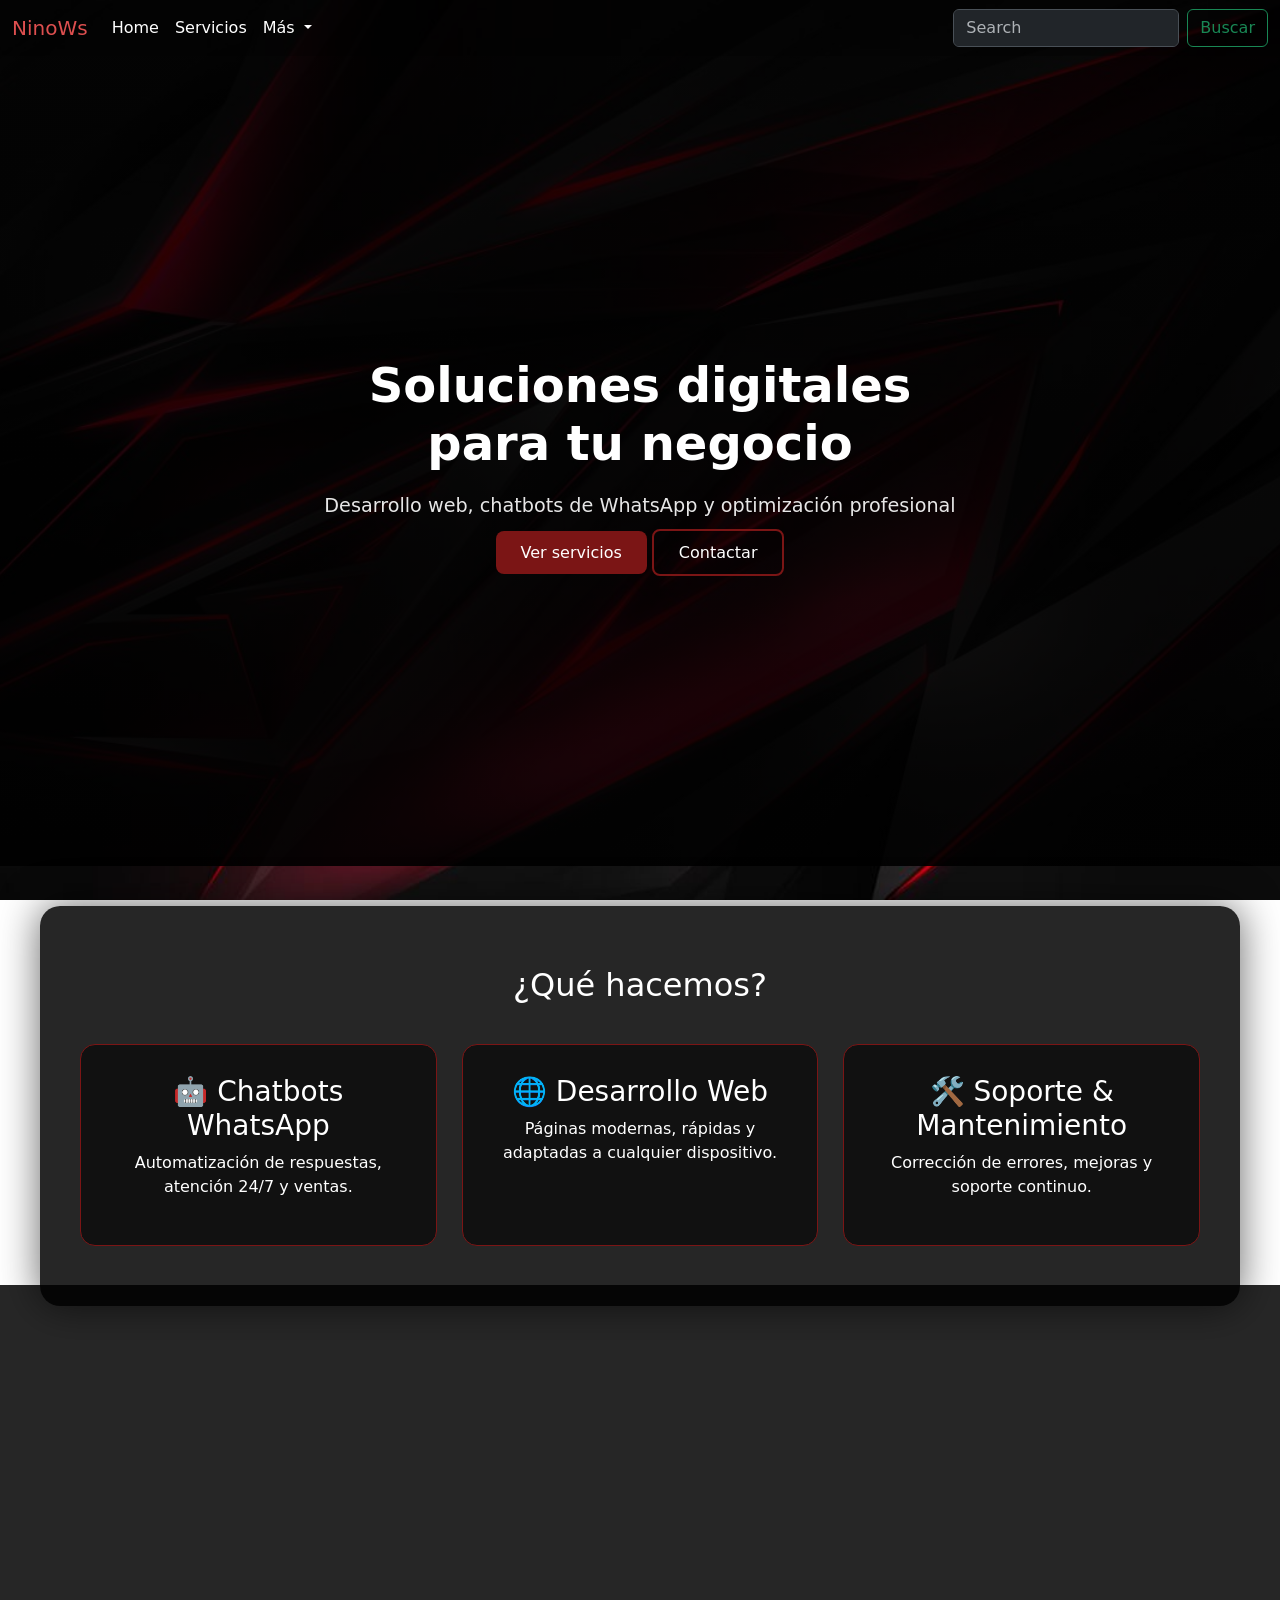
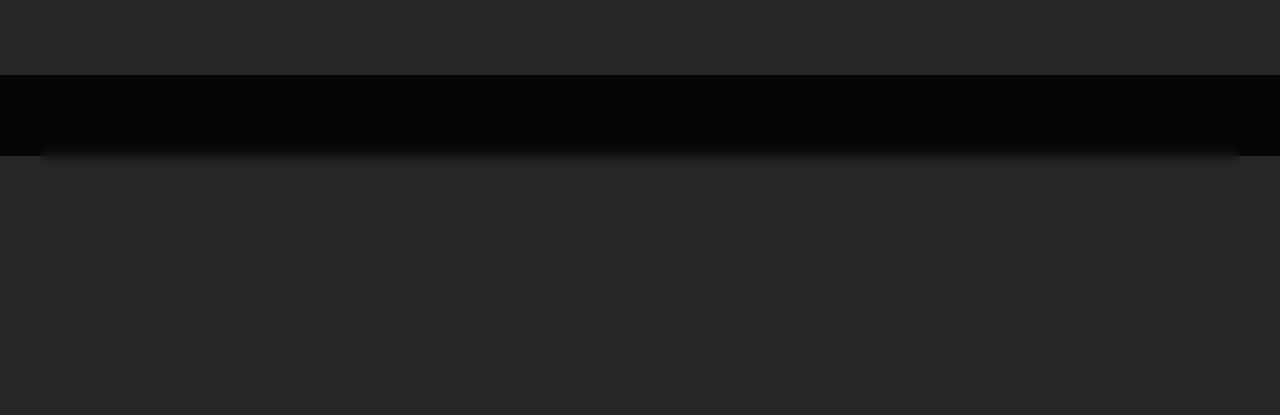
<file: index.html>
<!doctype html>
<html lang="en">
  <head>
    <meta charset="utf-8">
    <meta name="viewport" content="width=device-width, initial-scale=1">
    <title>NinoWS</title>
    <link href="https://cdn.jsdelivr.net/npm/bootstrap@5.3.8/dist/css/bootstrap.min.css" rel="stylesheet" integrity="sha384-sRIl4kxILFvY47J16cr9ZwB07vP4J8+LH7qKQnuqkuIAvNWLzeN8tE5YBujZqJLB" crossorigin="anonymous">
    <link rel="stylesheet" href="./css/style.css">
  </head>
  <body class="home-body">
    <!--Cabeza-->
    <header>
        <nav class="navbar navbar-expand-lg" data-bs-theme="dark">
          <div class="offcanvas offcanvas-end text-bg-dark d-lg-none"
     tabindex="-1"
     id="menuLateral">

  <div class="offcanvas-header">
    <h5 class="offcanvas-title">NinoWS</h5>
    <button type="button" class="btn-close btn-close-white" data-bs-dismiss="offcanvas"></button>
  </div>

  <div class="offcanvas-body">
<ul class="navbar-nav ps-3">
      <li class="nav-item"><a class="nav-link" href="#">Home</a></li>
      <li class="nav-item"><a class="nav-link" href="./pages/servicios.html">Servicios</a></li>
      <li class="nav-item"><a class="nav-link" href="#">Contacto</a></li>
      <li class="nav-item"><a class="nav-link" href="#">Tienda</a></li>
    </ul>
  </div>
</div>

    <div class="container-fluid">
     <a class="navbar-brand">NinoWs</a>
      <button class="navbar-toggler d-lg-none" type="button"
  data-bs-toggle="offcanvas"
  data-bs-target="#menuLateral">
  <span class="navbar-toggler-icon"></span>
</button>



    <div class="collapse navbar-collapse d-none d-lg-flex" id="navbarSupportedContent">

      <ul class="navbar-nav me-auto mb-2 mb-lg-0">
        <li class="nav-item">
          <a class="nav-link active" aria-current="page" href="#">Home</a>
        </li>
        <li class="nav-item">
          <a class="nav-link" href="./pages/servicios.html">Servicios</a>
        </li>
        <li class="nav-item dropdown">
          <a class="nav-link dropdown-toggle" href="#" role="button" data-bs-toggle="dropdown" aria-expanded="false">
            Más
          </a>
          <ul class="dropdown-menu">
            <li><a class="dropdown-item" href="#">Tienda</a></li>
            <li><hr class="dropdown-divider"></li>
            <li><a class="dropdown-item" href="#">Acerca de nosotros</a></li>
          </ul>
        </li>
      </ul>
      <form class="d-flex" role="search">
        <input class="form-control me-2" type="search" placeholder="Search" aria-label="Search"/>
        <button class="btn btn-outline-success" type="submit">Buscar</button>
      </form>
    </div>
  </div>
</nav>
    </header>

    <!--Centro-->

   <main class="container-fluid p-0">


  <!-- HERO -->
  <section class="hero">
    <div class="hero-content">
      <h1>Soluciones digitales<br><span>para tu negocio</span></h1>
      <p>Desarrollo web, chatbots de WhatsApp y optimización profesional</p>

      <div class="hero-buttons">
        <a href="pages/servicios.html" class="btn-primary">Ver servicios</a>
        <a href="#contacto" class="btn-secondary">Contactar</a>
      </div>
    </div>
  </section>

  <!-- QUE HACEMOS -->
  <section class="home-section">
    <h2>¿Qué hacemos?</h2>

    <div class="home-cards">
      <div class="home-card">
        <h3>🤖 Chatbots WhatsApp</h3>
        <p>Automatización de respuestas, atención 24/7 y ventas.</p>
      </div>

      <div class="home-card">
        <h3>🌐 Desarrollo Web</h3>
        <p>Páginas modernas, rápidas y adaptadas a cualquier dispositivo.</p>
      </div>

      <div class="home-card">
        <h3>🛠️ Soporte & Mantenimiento</h3>
        <p>Corrección de errores, mejoras y soporte continuo.</p>
      </div>
    </div>
  </section>

  <!-- POR QUE ELEGIRNOS -->
  <section class="home-section dark">
    <h2>¿Por qué elegir NinoWS?</h2>

    <ul class="beneficios">
      <li>✔ Soluciones personalizadas</li>
      <li>✔ Precios claros</li>
      <li>✔ Tecnología actual</li>
      <li>✔ Soporte real</li>
    </ul>
  </section>

  <!-- CTA -->
  <section class="cta">
    <h2>¿Listo para mejorar tu presencia digital?</h2>
    <a href="pages/servicios.html" class="btn-primary">Explorar servicios</a>
  </section>

</main>


    <!--final-->

    <footer></footer>

    
    <script src="https://cdn.jsdelivr.net/npm/bootstrap@5.3.8/dist/js/bootstrap.bundle.min.js" integrity="sha384-FKyoEForCGlyvwx9Hj09JcYn3nv7wiPVlz7YYwJrWVcXK/BmnVDxM+D2scQbITxI" crossorigin="anonymous"></script>

    <script src="script.js"></script>
  </body>
</html>
</file>
<file: css/style.css>
body {
  background-color: #f5f5f5;
}

main {
  background: white;
  padding: 20px;
  border-radius: 10px;
}

.navbar {
  background: rgba(0,0,0,0.85) !important;
}


.navbar .nav-link {
  color: white !important; /* Cambia el color de los enlaces */
}

.navbar .nav-link:hover {
  color: #dd4f4f !important; /* Color al pasar el mouse */
}

.navbar-brand {
    color: #dd4f4f;
}

/*servicios*/

:root {
  --main-color: #c22d2d; 
}

/* Card servicio */
.servicio-card {
  position: relative;
  background: #111;
  color: #fff;
  border: 1px solid var(--main-color);
  border-radius: 12px;
  padding: 25px;
  height: 100%;
  overflow: hidden;
  transition: transform 0.3s ease, box-shadow 0.3s ease;
}

.servicio-card:hover {
  transform: translateY(-6px);
  box-shadow: 0 10px 30px rgba(180, 35, 35, 0.35);
}

/* Título */
.servicio-card h5 {
  font-weight: 600;
  margin-bottom: 10px;
}

/* Precio */
.servicio-precio {
  font-size: 1.4rem;
  font-weight: bold;
  color: var(--main-color);
}

/* Botón */
.servicio-card button {
  background-color: var(--main-color);
  border: none;
  color: #fff;
  padding: 10px;
  border-radius: 8px;
  width: 100%;
  margin-top: 15px;
  transition: background 0.3s ease;
}

.servicio-card button:hover {
  background-color: #862020;
}

/* Descripción hover */
.servicio-descripcion {
  position: absolute;
  inset: 0;
  background: rgba(0, 0, 0, 0.92);
  padding: 25px;
  opacity: 0;
  transition: opacity 0.3s ease;
  display: flex;
  align-items: center;
  justify-content: center;
  text-align: center;
}

.servicio-card:hover .servicio-descripcion {
  opacity: 1;
}

:root {
  --main-color: #731515;
}

.servicio-card {
  background: #1c1c1c;
  color: white;
  padding: 20px;
  border-radius: 12px;
  position: relative;
  overflow: hidden;
  transition: transform 0.3s;
}

.servicio-card:hover {
  transform: translateY(-5px);
}

.servicio-precio {
  font-size: 1.2rem;
  font-weight: bold;
}

.servicio-card button {
  background-color: var(--main-color);
  border: none;
  color: white;
  padding: 10px;
  border-radius: 8px;
  width: 100%;
  margin-top: 15px;
}

.servicio-card button:hover {
  background-color: #5a1010;
}

.servicio-descripcion {
  position: absolute;
  inset: 0;
  background: rgba(0,0,0,0.9);
  display: flex;
  align-items: center;
  justify-content: center;
  opacity: 0;
  transition: opacity 0.3s;
  padding: 15px;
  text-align: center;

  pointer-events: none;
}


.servicio-card:hover .servicio-descripcion {
  opacity: 1;
}





.filtros {
  display: flex;
  justify-content: center;
  gap: 15px;
  margin: 25px 0;
}

.filtros button {
  background-color: transparent;
  color: var(--main-color);
  border: 2px solid var(--main-color);
  padding: 8px 18px;
  border-radius: 25px;
  font-weight: 500;
  transition: all 0.3s ease;
}

.filtros button:hover {
  background-color: var(--main-color);
  color: #fff;
}

.filtros button.activo {
  background-color: var(--main-color);
  color: #fff;
}



/*HOME*/

:root {
  --main-color: #7b1515;
  --dark: #0f0f0f;
  --light: #ffffff;
}

/* HERO */

.hero {
  min-height: 90vh;
  width: 100%;
  background: linear-gradient(rgba(0,0,0,.8), rgba(0,0,0,.9)),
  url("") center/cover no-repeat;
  display: flex;
  align-items: center;
  justify-content: center;
  text-align: center;
  color: var(--light);
  padding: 60px 20px;
}

/* CONTENEDOR INTERNO DEL HERO */
.hero-content {
  max-width: 900px;
  margin: auto;
}

/* TITULO */
.hero h1 {
  font-size: 3rem;
  font-weight: bold;
}

/* SUBTITULO */
.hero p {
  margin: 20px 0;
  font-size: 1.2rem;
  opacity: 0.9;
}


/* BOTONES */
.btn-primary {
  background-color: var(--main-color);
  color: white;
  padding: 12px 25px;
  border-radius: 8px;
  text-decoration: none;
  transition: background 0.3s;
}

.btn-primary:hover {
  background-color: #a51e1e;
}

.btn-secondary {
  border: 2px solid var(--main-color);
  color: white;
  padding: 12px 25px;
  border-radius: 8px;
  text-decoration: none;
}

/* SECCIONES */
.home-section {
  padding: 80px 10%;
  text-align: center;
  background: transparent;
  color: white;
}


.home-section.dark {
  background-color: var(--dark);
  color: white;
}

.home-section h2 {
  margin-bottom: 40px;
}

/* CARDS */
.home-cards {
  display: grid;
  grid-template-columns: repeat(auto-fit, minmax(250px, 1fr));
  gap: 25px;
}

.home-card {
  background-color: #111;
  color: white;
  padding: 30px;
  border-radius: 15px;
  border: 1px solid var(--main-color);
  transition: transform 0.3s;
}

.home-card:hover {
  transform: translateY(-5px);
}

/* SOLO HOME */
.home-body main {
  padding: 40px 15px;
  background: transparent;
}

.home-body .home-section,
.home-body .cta {
  max-width: 1200px;
  margin: 40px auto;
  border-radius: 20px;
  padding: 60px 40px;
  background: rgba(0,0,0,0.85);
  backdrop-filter: blur(6px);
  box-shadow: 0 0 40px rgba(0,0,0,0.6);
}


/* BENEFICIOS */
.beneficios {
  list-style: none;
  padding: 0;
  font-size: 1.1rem;
}

.beneficios li {
  margin: 10px 0;
}

/* CTA */
.cta {
  background-color: var(--main-color);
  color: white;
  text-align: center;
  padding: 70px 20px;
}


.cta a {
  display: inline-block;
  margin-top: 25px;
}


@media (max-width: 768px) {

  /* HERO */
 .hero {
  min-height: 100vh;
  padding: 80px 20px;
}

  .hero h1 {
  font-size: clamp(2rem, 5vw, 3rem);
}

  .hero p {
    font-size: 1rem;
  }

  .hero-buttons {
    flex-direction: column;
    width: 100%;
  }

  .hero-buttons a {
    width: 100%;
    text-align: center;
  }

  /* SECCIONES */
  .home-section {
    padding: 60px 20px;
  }

  /* CARDS */
  .home-card {
    padding: 25px 20px;
  }
}

html, body {
  overflow-x: hidden;
  max-width: 100%;
}

/*mobile */
@media (max-width: 768px) {
  .home-section {
    padding-left: 20px;
    padding-right: 20px;
  }
}


/* FONDO SOLO HOME */
body {
  background: url("../images/142875-color-red-technology-light-graphics-x750.jpg") no-repeat center center fixed;
  background-size: cover;
}




/* MENU MOBILE SIMPLE */
.offcanvas {
  background-color: #111 !important;
}

.offcanvas .nav-link {
  color: white !important;
  font-size: 18px;
}
</file>
